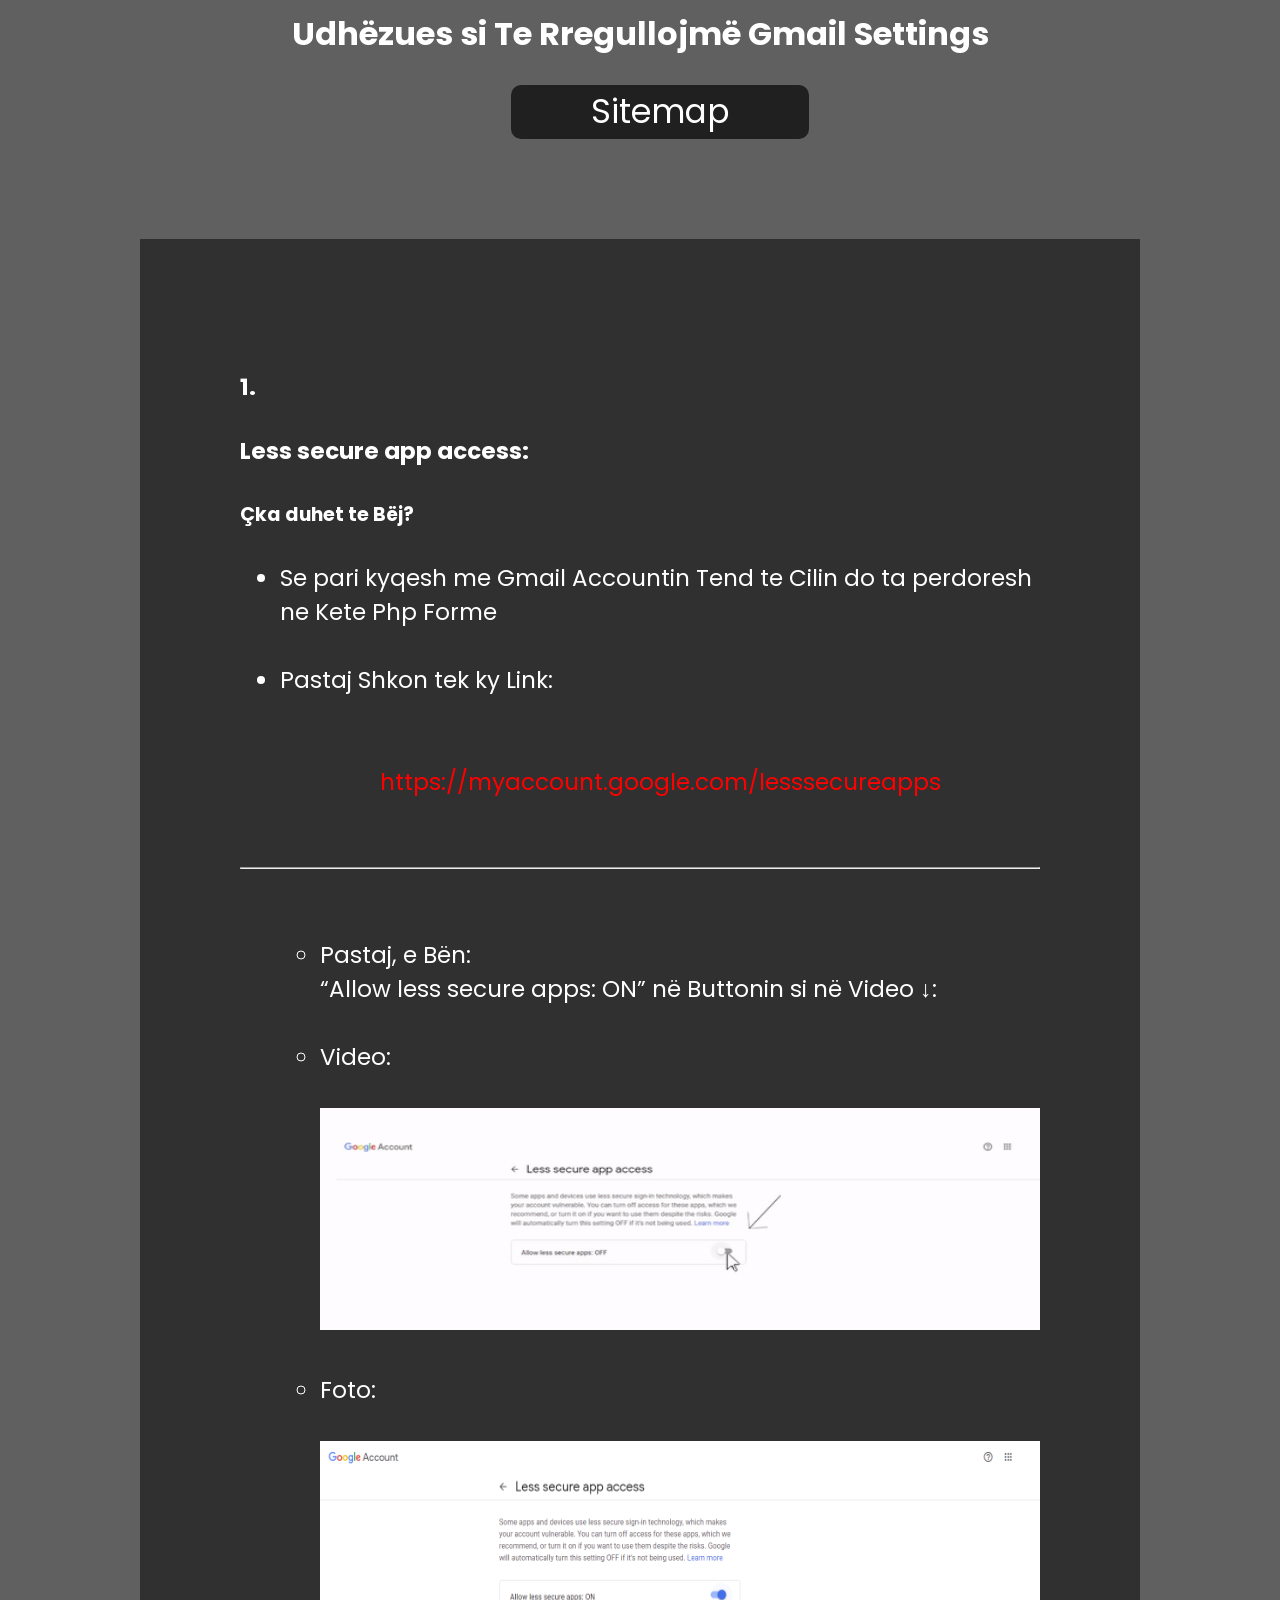
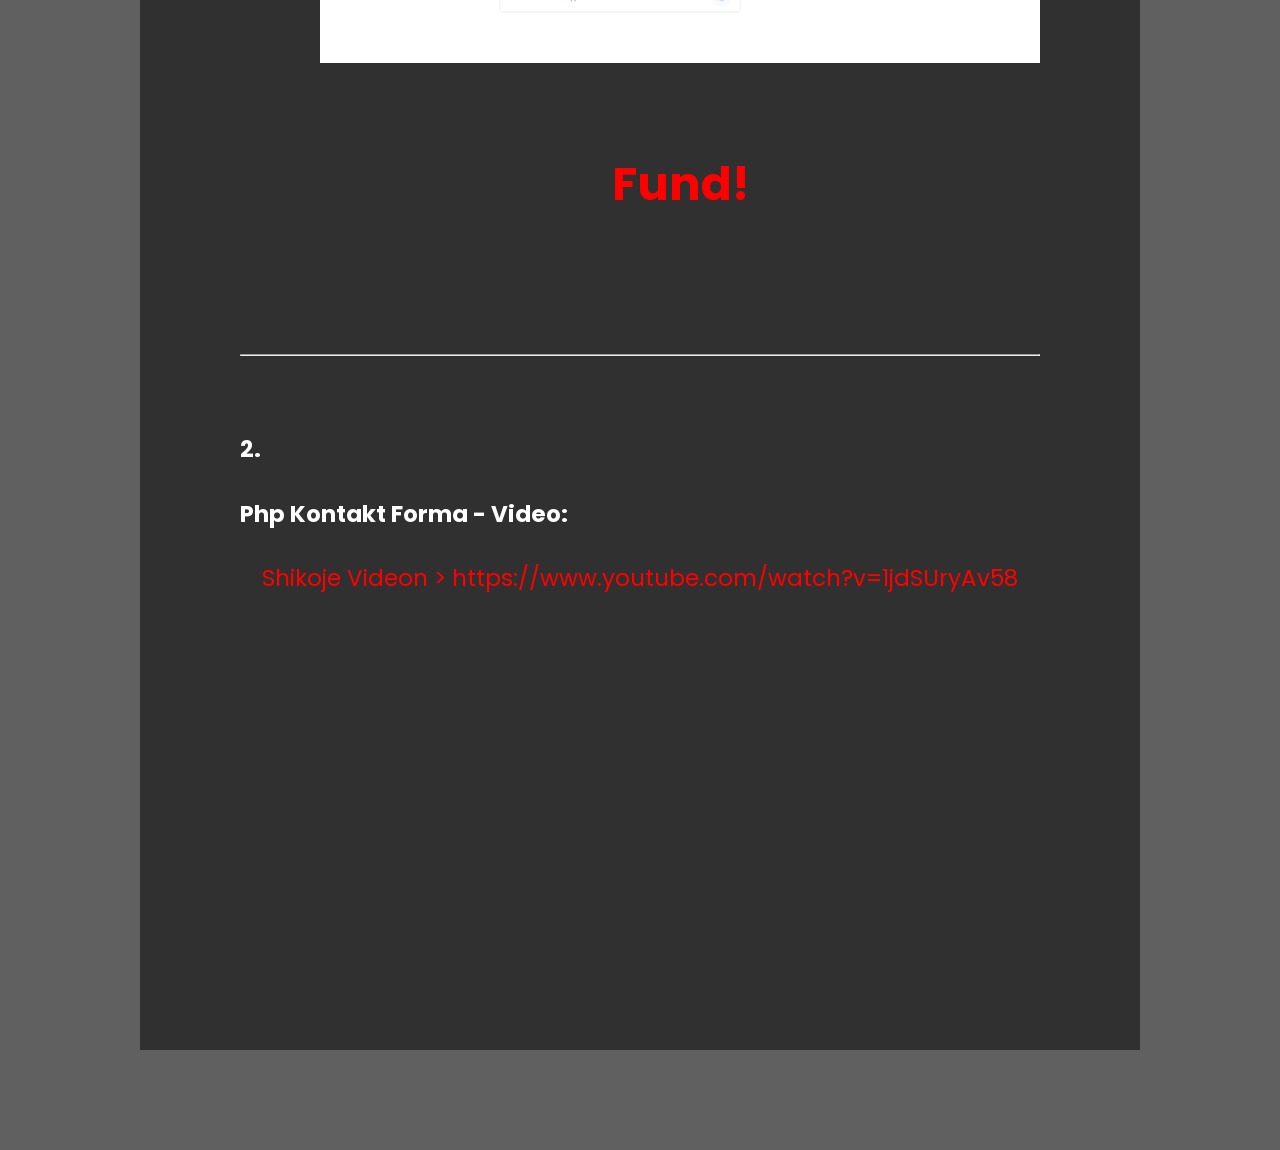
<file: Udhezues si Te Rregullojme Settings ne Gmail/index.html>
<!DOCTYPE html>
<html lang="en">
<head>
    <meta charset="UTF-8">
    <meta http-equiv="X-UA-Compatible" content="IE=edge">
    <meta ame="viewport" content="width=device-width, initial-scale=1, shrink-to-fit=no" />
    <title>Udh&euml;zues si Te Rregullojm&euml; Gmail Settings</title>
    <style>@import url(https://fonts.googleapis.com/css2?family=Poppins:wght@200;400&display=swap);*{font-family:Poppins,sans-serif}body{margin:0;padding:0;color:#fff;background-color:#616060;min-width:1150px}h1{margin:10px;text-align:center}.container{margin:77px auto;text-align:center}nav ul{display:flex;align-items:center;flex-direction:column;justify-content:center;list-style-type:none}nav ul li{margin-top:-50px;padding:5px 80px;background-color:#202020;border-radius:10px;color:#fff;transition:all .5s}nav ul li:hover{color:#000;background-color:#dfdfdf}nav ul li a{font-size:33px;line-height:44px;color:#fff;text-decoration:none;text-align:center}nav ul li a:hover{color:#000}.content{width:800px;font-size:23px;text-align:left;margin:100px auto;padding:100px;color:#fff;background-color:#303030}.content p{font-weight:700;font-size:18px;line-height:18px;margin:20px 0}.linku{display:flex;align-items:center;justify-content:center;text-align:center}.linku,p~a{color:red;text-decoration:none}.video iframe{margin:0 auto;display:block;padding:10px}</style>
</head>

<body>
    <h1>Udh&euml;zues si Te Rregullojm&euml; Gmail Settings</h1>

    <div class="container">
        <nav>
            <ul>
                <li><a href="../sitemap-linqet-komplet.html">Sitemap</a></li>
            </ul>
        </nav>

        <div class="content">
            <p>
            <h4>1.</h4>
            <h4>Less secure app access:</h4>
            <h5>&Ccedil;ka duhet te B&euml;j?</h5>

            <ul>
                <li>Se pari kyqesh me Gmail Accountin Tend te Cilin do ta perdoresh ne Kete Php Forme</li><br />
                <li>Pastaj Shkon tek ky Link:
                    <a class="linku" href="https://myaccount.google.com/lesssecureapps" target="_blank"><br /><br />
                        https://myaccount.google.com/lesssecureapps
                    </a>
                </li>
            </ul><br />

            <hr /><br />

            <ol>
                <ul>
                    <li>Pastaj, e B&euml;n:<br /><q>Allow less secure apps: ON</q>
                        n&euml; Buttonin si n&euml; Video ↓:<br />
                        <br />
                    <li>Video:</li><br />
                    <a href="./hapi-1.gif">
                        <img src="./hapi-1.gif" width="100%" height="222px" alt="Foto">
                    </a>
                    </li><br />
                    <br />
                    <li>Foto:</li><br />
                    <a href="./hapi-2.png">
                        <img src="./hapi-2.png" width="100%" height="222px" alt="Foto">
                    </a>
                    </li><br /><br /><br />
                    <li class="linku">
                        <h1>Fund!</h1>
                    </li><br /><br /><br />
                </ul>
            </ol>

            <hr /><br />

            <h4>2.</h4>
            <p>
            <h4>Php Kontakt Forma - Video:</h4>
            <a class="linku" href="https://www.youtube.com/watch?v=1jdSUryAv58" target="_blank">
                Shikoje Videon > https://www.youtube.com/watch?v=1jdSUryAv58
            </a>
            </p>
            <div class="video">
                <iframe width="560" height="315" src="https://www.youtube-nocookie.com/embed/1jdSUryAv58" title="Udhezues nepermes Videos" frameborder="0" allow="accelerometer; autoplay; clipboard-write; encrypted-media; gyroscope; picture-in-picture" allowfullscreen></iframe>
            </div>
        </div>
    </div>
</body>
</html>
</file>
